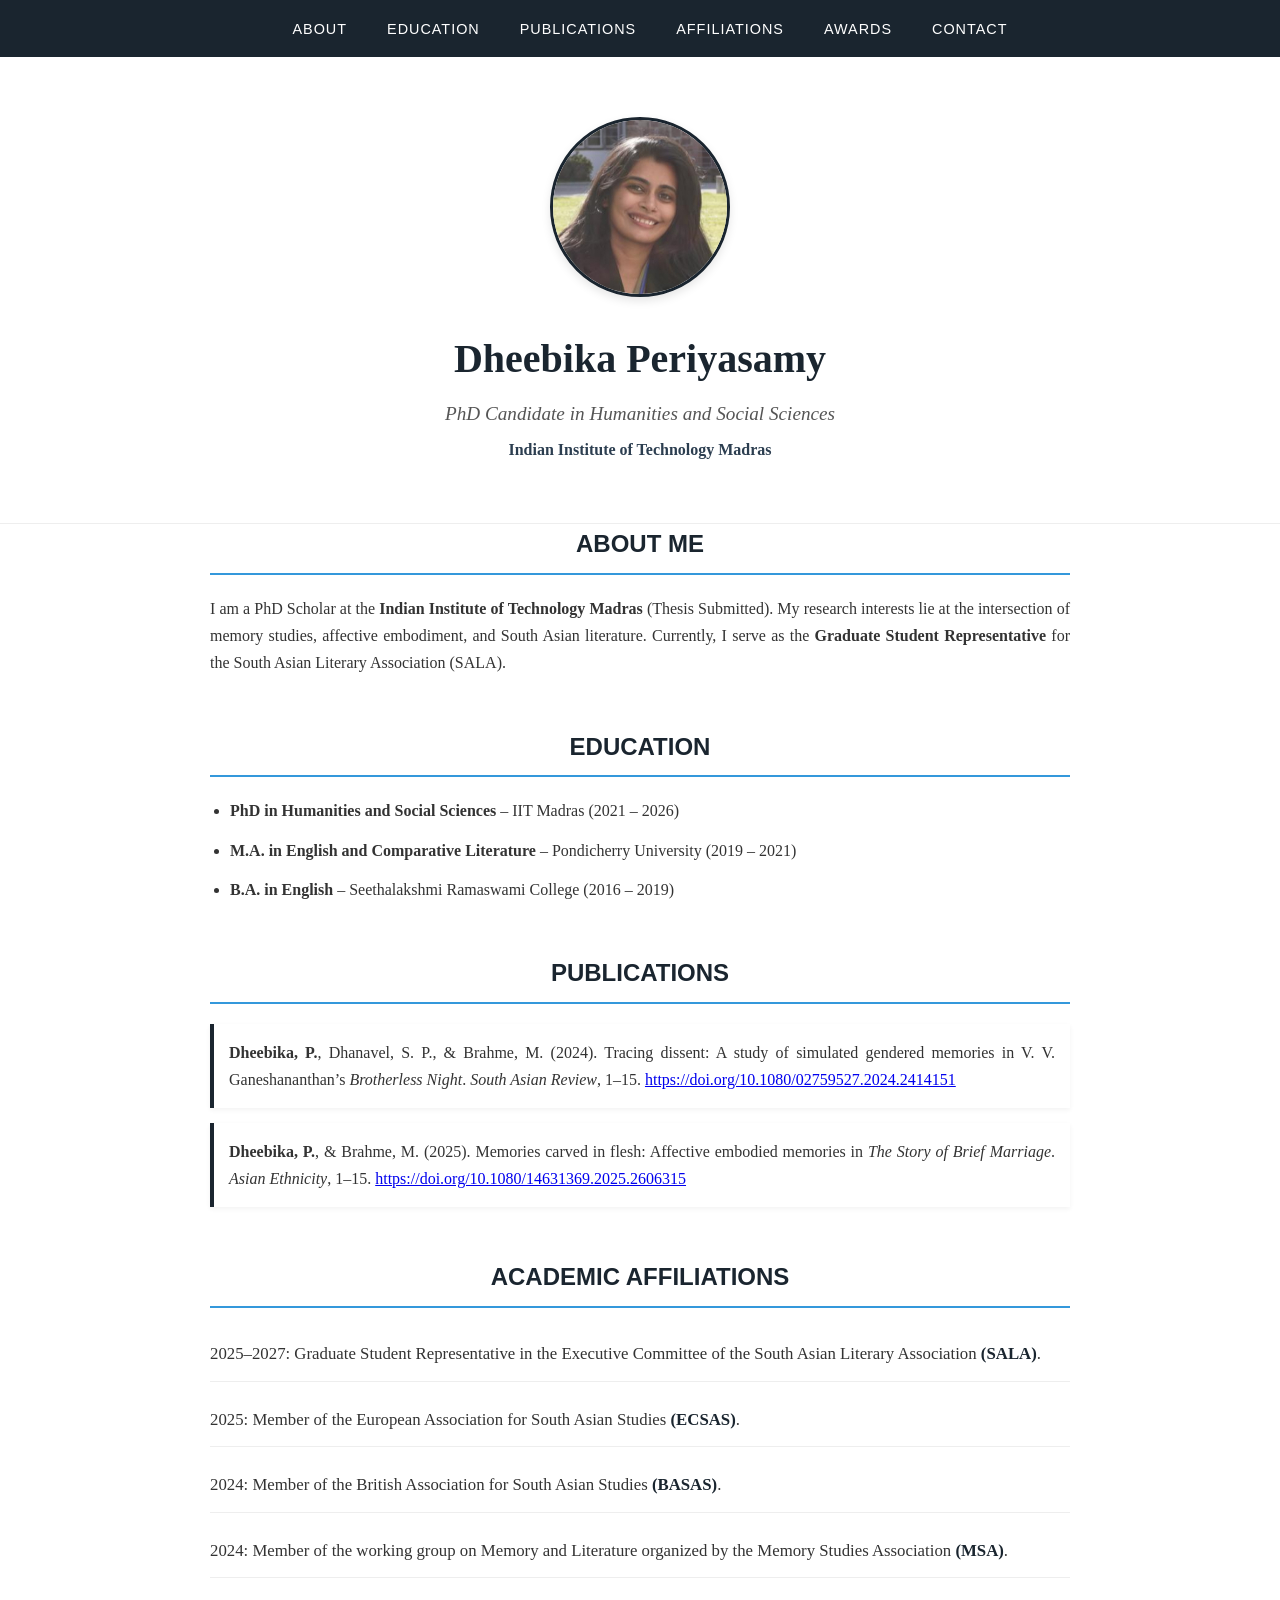
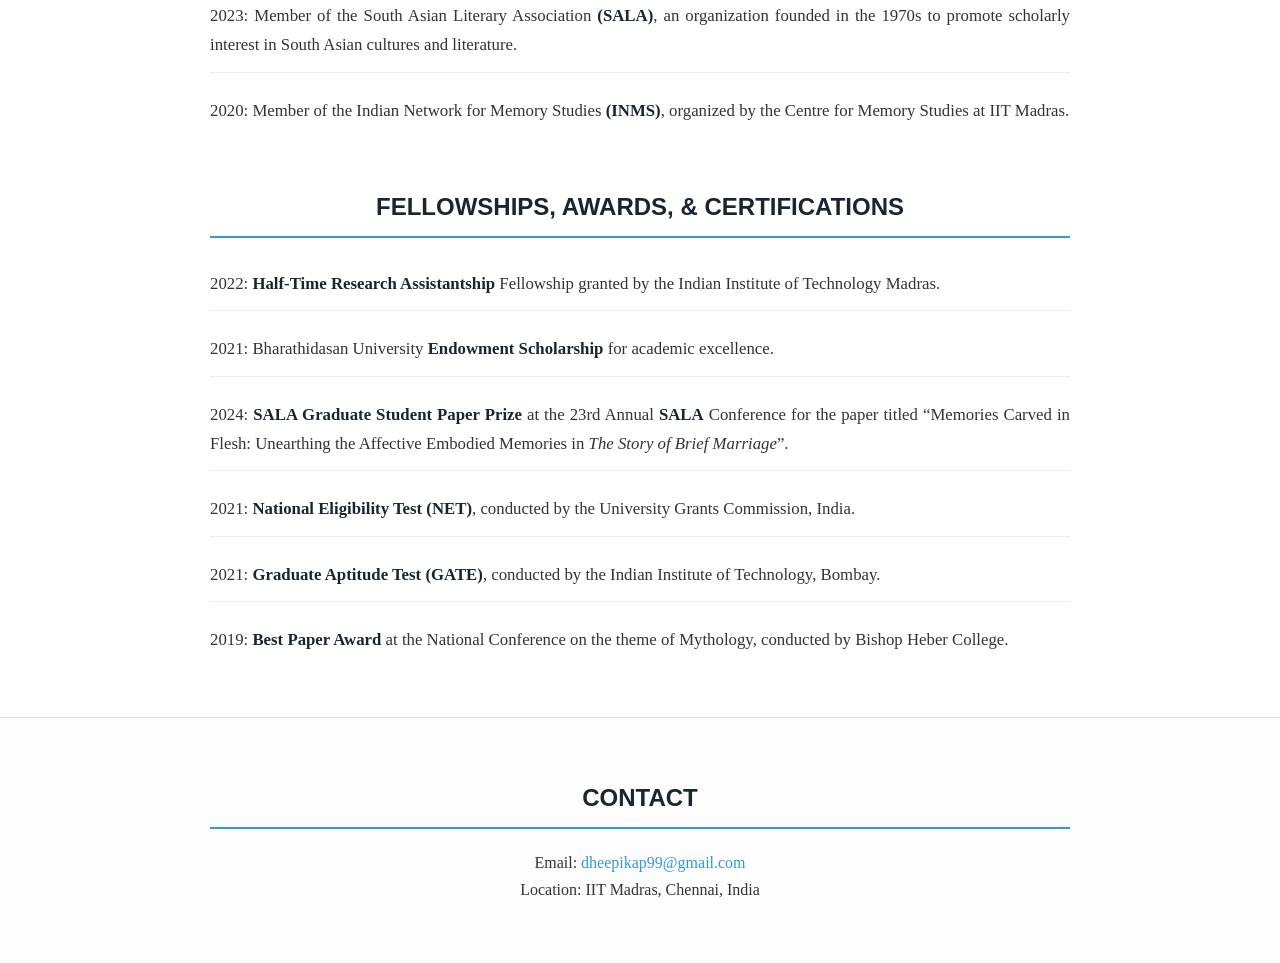
<file: index.html>
<!DOCTYPE html>
<html lang="en">
<head>
    <meta charset="UTF-8">
    <meta name="viewport" content="width=device-width, initial-scale=1.0">
    <title>Dheebika Periyasamy | PhD Scholar - IIT Madras</title>
    <link rel="stylesheet" href="style.css">
</head>
<body>

    <nav>
        <div class="container">
            <ul>
                <li><a href="#about">About</a></li>
                <li><a href="#education">Education</a></li>
                <li><a href="#publications">Publications</a></li>
                <li><a href="#affiliations">Affiliations</a></li>
                <li><a href="#awards">Awards</a></li>
                <li><a href="#contact">Contact</a></li>
            </ul>
        </div>
    </nav>

    <header>
        <div class="container header-content">
            <img src="assets/Dhee.jpeg" alt="Dheebika Periyasamy" class="profile-img">
            <h1>Dheebika Periyasamy</h1>
            <p class="subtitle">PhD Candidate in Humanities and Social Sciences</p>
            <p class="institution">Indian Institute of Technology Madras</p>
        </div>
    </header>

    <main class="container">
        
        <section id="about">
            <h2>About Me</h2>
            <p>
                I am a PhD Scholar at the <strong>Indian Institute of Technology Madras</strong> (Thesis Submitted). 
                My research interests lie at the intersection of memory studies, affective embodiment, and South Asian literature. 
                Currently, I serve as the <strong>Graduate Student Representative</strong> for the South Asian Literary Association (SALA).
            </p>
        </section>

        <section id="education">
            <h2>Education</h2>
            <ul>
                <li><strong>PhD in Humanities and Social Sciences</strong> – IIT Madras (2021 – 2026)</li>
                <li><strong>M.A. in English and Comparative Literature</strong> – Pondicherry University (2019 – 2021)</li>
                <li><strong>B.A. in English</strong> – Seethalakshmi Ramaswami College (2016 – 2019)</li>
            </ul>
        </section>

        <section id="publications">
    <h2>Publications</h2>
    <div class="publication-item">
        <p>
            <strong>Dheebika, P.</strong>, Dhanavel, S. P., & Brahme, M. (2024). Tracing dissent: A study of simulated gendered memories in V. V. Ganeshananthan’s <em>Brotherless Night</em>. 
            <em>South Asian Review</em>, 1–15. 
            <a href="https://doi.org/10.1080/02759527.2024.2414151" target="_blank">https://doi.org/10.1080/02759527.2024.2414151</a> 
        </p>
    </div>
    <div class="publication-item">
        <p>
            <strong>Dheebika, P.</strong>, & Brahme, M. (2025). Memories carved in flesh: Affective embodied memories in <em>The Story of Brief Marriage</em>. 
            <em>Asian Ethnicity</em>, 1–15. 
            <a href="https://doi.org/10.1080/14631369.2025.2606315" target="_blank">https://doi.org/10.1080/14631369.2025.2606315</a> 
        </p>
    </div>
</section>

       <section id="affiliations">
    <h2>Academic Affiliations</h2>
    <ul class="affiliation-list">
        <li>
            2025–2027: Graduate Student Representative in the Executive Committee of the South Asian Literary Association <strong>(SALA)</strong>. 
        </li>
        <li>
            2025: Member of the European Association for South Asian Studies <strong>(ECSAS)</strong>. 
        </li>
        <li>
            2024: Member of the British Association for South Asian Studies <strong>(BASAS)</strong>. 
        </li>
        <li>
            2024: Member of the working group on Memory and Literature organized by the Memory Studies Association <strong>(MSA)</strong>. 
        </li>
        <li>
            2023: Member of the South Asian Literary Association <strong>(SALA)</strong>, an organization founded in the 1970s to promote scholarly interest in South Asian cultures and literature. 
        </li>
        <li>
            2020: Member of the Indian Network for Memory Studies <strong>(INMS)</strong>, organized by the Centre for Memory Studies at IIT Madras. 
        </li>
    </ul>
</section>
                        
        <section id="awards">
    <h2>Fellowships, Awards, & Certifications</h2>
    <ul class="affiliation-list">
        <li>2022: <strong>Half-Time Research Assistantship</strong> Fellowship granted by the Indian Institute of Technology Madras.</li>
        <li>2021: Bharathidasan University <strong>Endowment Scholarship</strong> for academic excellence.</li>
        <li>2024: <strong>SALA Graduate Student Paper Prize</strong> at the 23rd Annual <strong>SALA</strong> Conference for the paper titled “Memories Carved in Flesh: Unearthing the Affective Embodied Memories in <em>The Story of Brief Marriage</em>”.</li>
        <li>2021: <strong>National Eligibility Test (NET)</strong>, conducted by the University Grants Commission, India.</li>
        <li>2021: <strong>Graduate Aptitude Test (GATE)</strong>, conducted by the Indian Institute of Technology, Bombay.</li>
        <li>2019: <strong>Best Paper Award</strong> at the National Conference on the theme of Mythology, conducted by Bishop Heber College.</li>
    </ul>
</section>

    </main>

    <footer id="contact">
        <div class="container">
            <h2>Contact</h2>
            <p>Email: <a href="mailto:dheepikap99@gmail.com">dheepikap99@gmail.com</a></p>
            <p>Location: IIT Madras, Chennai, India</p>
        </div>
    </footer>
<script src="script.js"></script>
</body>
</html>
</file>
<file: style.css>
/* General Reset and Body Styles */
* {
    margin: 0;
    padding: 0;
    box-sizing: border-box;
}

body {
    font-family: 'Georgia', serif;
    line-height: 1.7;
    color: #333;
    background-color: #ffffff; /* Blank white background */
}

/* Typography and Justification */
h1, h2 {
    text-align: center;
}

section p, 
section li,
.publication-item p {
    text-align: justify;
    text-justify: inter-word;
}

.container {
    max-width: 900px;
    margin: 0 auto;
    padding: 0 20px;
}

/* Navigation Bar */
nav {
    background: #1a252f;
    padding: 15px 0;
    position: sticky;
    top: 0;
    z-index: 1000;
}

nav ul {
    list-style: none;
    display: flex;
    justify-content: center;
}

nav ul li {
    margin: 0 20px;
}

nav ul li a {
    color: #ffffff;
    text-decoration: none;
    font-size: 0.9rem;
    text-transform: uppercase;
    letter-spacing: 1px;
    font-family: sans-serif;
    transition: color 0.3s ease;
}

nav ul li a:hover {
    color: #3498db;
}

/* Header & Profile Section */
header {
    background: #ffffff;
    padding: 60px 0;
    text-align: center;
    border-bottom: 1px solid #eeeeee;
}

.profile-img {
    width: 180px;
    height: 180px;
    border-radius: 50%;
    object-fit: cover;
    margin-bottom: 20px;
    border: 3px solid #1a252f;
    box-shadow: 0 4px 10px rgba(0,0,0,0.1);
}

h1 {
    font-size: 2.5rem;
    color: #1a252f;
    margin-bottom: 5px;
}

.subtitle {
    font-size: 1.2rem;
    color: #555;
    font-style: italic;
}

.institution {
    font-weight: bold;
    color: #2c3e50;
    margin-top: 5px;
}

/* Main Content Sections */
main {
    padding: 40px 0;
    background: #ffffff;
}

section {
    margin-bottom: 50px;
}

h2 {
    font-family: sans-serif;
    font-size: 1.5rem;
    color: #1a252f;
    border-bottom: 2px solid #3498db;
    padding-bottom: 8px;
    margin-bottom: 20px;
    text-transform: uppercase;
}

/* Publication Item Styling */
.publication-item {
    background: #ffffff;
    padding: 15px;
    border-left: 4px solid #1a252f;
    margin-bottom: 15px;
    box-shadow: 0 2px 5px rgba(0,0,0,0.05);
}

/* Affiliation & Awards List Styling */
.affiliation-list {
    list-style: none;
    padding-left: 0;
}

.affiliation-list li {
    padding: 12px 0;
    border-bottom: 1px solid #eeeeee;
    font-size: 1.05rem;
}

.affiliation-list li:last-child {
    border-bottom: none;
}

.affiliation-list strong {
    color: #1a252f;
}

/* Standard List Adjustments */
ul {
    padding-left: 20px;
}

li {
    margin-bottom: 12px;
}

/* Footer / Contact */
footer {
    background: #fdfdfd;
    padding: 60px 0;
    text-align: center;
    border-top: 1px solid #dddddd;
}

footer a {
    color: #3498db;
    text-decoration: none;
}

footer a:hover {
    text-decoration: underline;
}

/* Responsive Design */
@media (max-width: 600px) {
    nav ul {
        flex-direction: column;
        align-items: center;
    }
    nav ul li {
        margin: 5px 0;
    }
    h1 {
        font-size: 1.8rem;
    }
}
</file>
